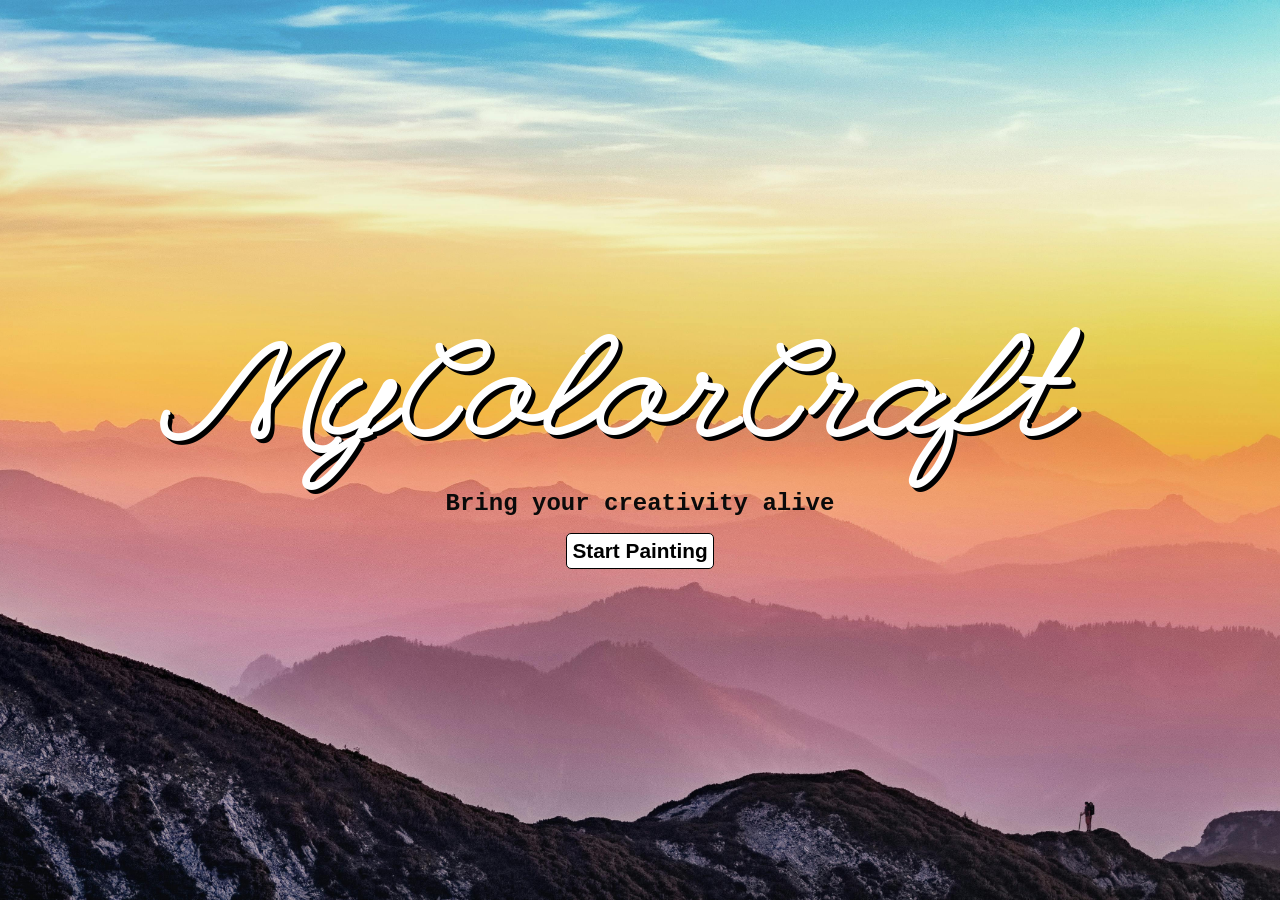
<file: index.html>
<!DOCTYPE html>
<html lang="en">

<head>
    <meta charset="UTF-8">
    <meta name="viewport" content="width=device-width, initial-scale=1.0">
    <link rel="shortcut icon" href="paintbrush.jpg" type="image/x-icon">
    <title>MyColorCraft</title>
    <link rel="stylesheet" href="style.css">
    <link rel='stylesheet' href='https://unpkg.com/boxicons@2.1.4/css/boxicons.min.css'>
    <meta name="viewport" content="width=device-width, initial- scale=1.0">
    <script src="script.js" defer></script>

</head>

<body>
    <section>
        <h1 class="title">
            MyColorCraft
        </h1>
        <p class="tagline">Bring your creativity alive</p>
        <a href="harsh.html" class="button">Start Painting</a>
    </section>


    
</body>


</html>
</file>
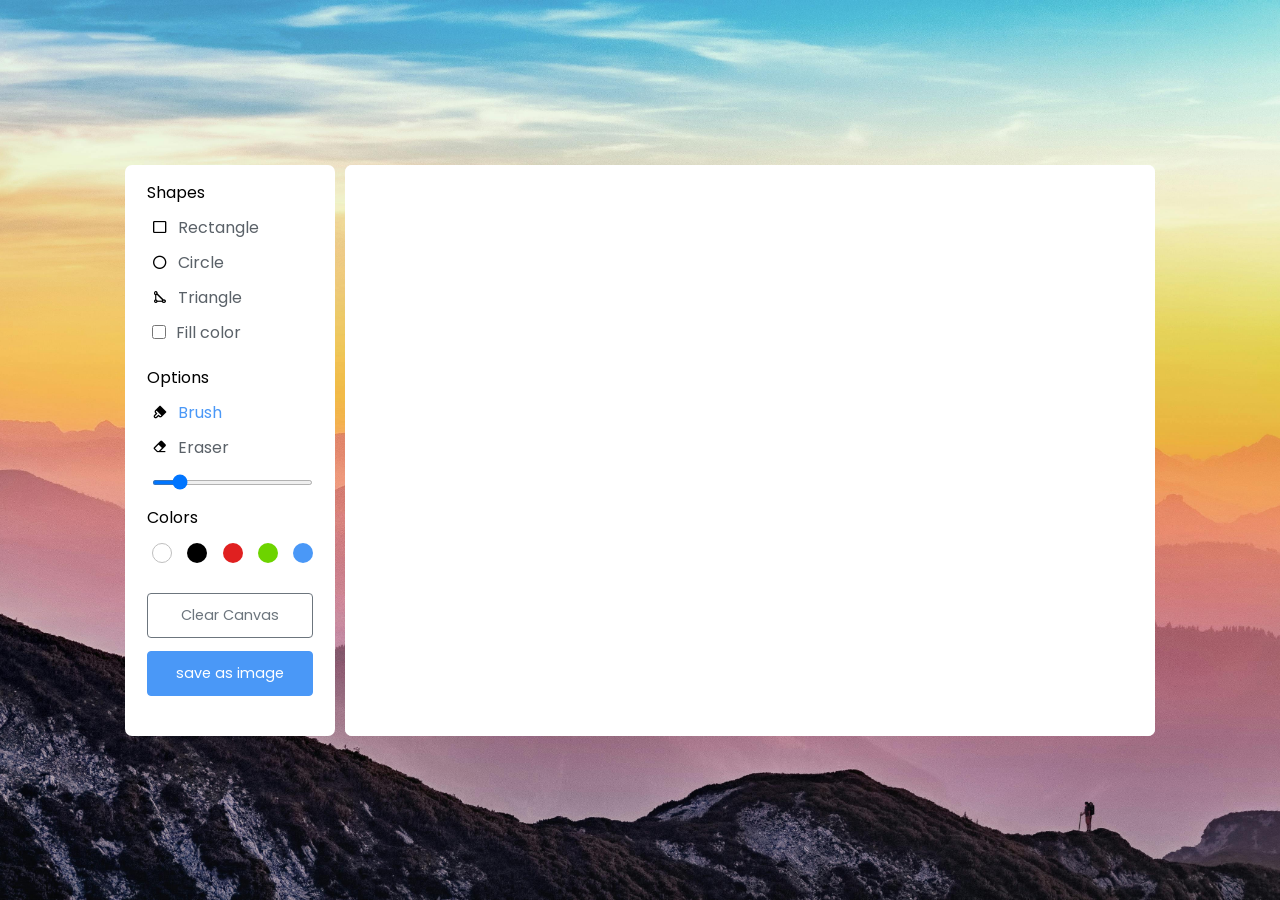
<file: harsh.html>
<!DOCTYPE html>
<html lang="en" dir="ltr">

<head>
    <meta charset="utf-8">
    <link rel="shortcut icon" href="paintbrush.png" type="image/x-icon">
    <title>MyColorCraft</title>
    <link rel="stylesheet" href="harsh.css">
    <link rel='stylesheet' href='https://unpkg.com/boxicons@2.1.4/css/boxicons.min.css'>
    <meta name="viewport" content="width=device-width, initial- scale=1.0">
    <script src="script.js" defer></script>
</head>

<body>
    <div class="container">
        <section class="tools-board">
            <div class="row">
                <label class="title">Shapes</label>
                <ul class="options">
                    <li class="option tool" id="rectangle">
                        <i class='bx bx-rectangle'></i>
                        <span>Rectangle</span>
                    </li>
                    <li class="option tool" id="circle">

                        <i class='bx bx-circle'></i>
                        <span>Circle</span>
                    </li>
                    <li class="option tool" id="triangle"> <i class='bx bx-shape-triangle'></i>
                        <span>Triangle</span>
                    </li>
                    <li class="option">
                        <input type="checkbox" id="fill-color">
                        <label for="fill-color">Fill color</label>
                    </li>
                    
                </ul>
            </div>
            <div class="row">
                <label class="title">Options</label>
                <ul class="options">
                    <li class="option active tool" id="brush">
                        <i class='bx bxs-brush'></i>
                        <span>Brush</span>
                    </li>
                    <li class="option tool" id="eraser">
                        <i class='bx bxs-eraser'></i>
                        <span>Eraser</span>
                    <li class="option">
                        <input type="range" id="size-slider" min="1" max="30" value="5">
                    </li>
                </ul>
            </div>
            <div class="row colors">
                <label class="title">Colors</label>
                <ul class="options">
                    <li class="option"></li>
                    <li class="option selected"></li>
                    <li class="option"></li>
                    <li class="option"></li>
                    <li class="option">
                        <input type="color" id="color-picker" value="#4A98F7">
                    </li>
                    
                </ul>
            </div>
            <div class="row buttons">
                <button class="clear-canvas">Clear Canvas</button>
                <button class="save-image">save as image</button>
            </div>

        </section>
        <section class="drawing-board">
            <canvas></canvas>
        </section>
    </div>

</html>
</file>
<file: style.css>
@import url('https://fonts.googleapis.com/css2?family=League+Script&display=swap');

* {
    margin: 0;
    padding: 0;
    box-sizing: border-box;
    font-family: 'Poppins', sans-serif;
}

body {
    display: flex;
    align-items: center;
    justify-content: center;
    min-height: 100vh;
    min-width: 100vw;
    background-image: url('1.jpg');
    background-size: cover;
    background-position: center;
    background-repeat: no-repeat;
}

section {
    display: flex;
    flex-direction: column;
    align-items: center;
    animation: fadeIn 2s ease-in-out;
}

.title {
    text-align: center;
    color: #fff;
    font-family: "League Script", cursive;
    font-size: 9rem;
    font-weight: bold;
    text-shadow: 2px 2px 0 #000, 4px 4px 0 #000;
}

.tagline {
    color: #0a0a0a;
    font-family: 'Courier New', Courier, monospace;
    font-size: 1.5rem;
    font-weight: bold;
    text-align: center;
    margin-bottom: 1rem;
}

.button {
    text-decoration: none;
    text-align: center;
    background-color: #fff;
    color: black;
    padding: 5px 5px;
    border: 1px solid black;
    border-radius: 5px;
    cursor: pointer;
    font-size: 1.3rem;
    font-weight: 700;
    transition: background-color 0.3s ease;
}

.button:hover {
    background-color: black;
    color: white;
    transition: 0.5s;
}

@keyframes fadeIn {
    0% {
        opacity: 0;
    }

    100% {
        opacity: 1;
    }
}

@media (max-width: 768px) {
    .title {
        font-size: 5rem;
    }

    .tagline {
        font-size: 1.2rem;
    }

    .button {
        font-size: 1rem;
    }
}

@media (max-width: 480px) {
    .title {
        font-size: 4rem;
    }

    .tagline {
        font-size: 1.1 rem;
    }

    .button {
        font-size: 0.9 rem;
    }
}
</file>
<file: harsh.css>
@import url('https://fonts.googleapis.com/css2?family=Poppins:wght@400;500;600&display=swap');

* {
    margin: 0;
    padding: 0;
    box-sizing: border-box;
    font-family: 'Poppins', sans-serif;
}

body {
    display: flex;
    align-items: center;
    justify-content: center;
    min-height: 100vh;
    background-image: url('1.jpg');
    background-size: cover;
    background-position: center;
    background-repeat: no-repeat;
}

.container {
    display: flex;
    width: 100%;
    gap: 10px;
    padding: 10px;
    max-width: 1050px;

}

section {

    background: #fff;
    border-radius: 7px;
}

.tools-board {
    width: 210px;
    padding: 15px 22px 0;
}

.tools-board .row {
    margin-bottom: 20px;
}

.row .options {
    list-style: none;
    margin: 10px 0 0 5px;
}

.row .options .option {
    display: flex;
    cursor: pointer;
    align-items: center;
    margin-bottom: 10px;

}
.option :where(span, label) {
    color: #5A6168;
    cursor: pointer;
    padding-left: 10px;
}

.option:is(:hover, .active) :where(span, label) {
    color: #4A98F7;
}

.option #fill-color {
    cursor: pointer;
    height: 14px;
    width: 14px;
}

#fill-color:checked~label {
    color: #4A98F7;
}


.option #size-slider {
    width: 100%;
    height: 5px;
    margin-top: 10px;
}

.colors .options {
    display: flex;
    justify-content: space-between;
}

.colors .option {
    height: 20px;
    width: 20px;
    border-radius: 50%;
    margin-top: 3px;
    position: relative;
}

.colors .option:nth-child(1) {
    background-color: #fff;
    border: 1px solid #bfbfbf;
}

.colors .option:nth-child(2) {
    background-color: #000;
}

.colors .option:nth-child(3) {
    background-color: #E02020;
}

.colors .option:nth-child(4) {
    background-color: #6DD400;
}

.colors .option:nth-child(5) {
    background-color: #4A98F7;
}

.colors.option.selected::before {
    position: absolute;
    content: "";
    top: 50%;
    left: 50%;
    height: 12px;
    width: 12px;
    background: inherit;
    border-radius: inherit;
    border: 2px solid #fff;
    transform: translate(-50%, -50%);
}

.colors.option:first-child.selected::before {
    border-color: #ccc;
}

.option #color-picker {
    opacity: 0;
    cursor: pointer;
}

.buttons button {
    width: 100%;
    color: #fff;
    border: none;
    outline: none;
    padding: 11px 0;
    font-size: 0.9rem;
    margin-bottom: 13px;
    background: none;
    border-radius: 4px;
    cursor: pointer;
}

.buttons .clear-canvas {
    color: #6C757D;
    border: 1px solid #6C757D;
    transition: all 0.3s ease;
}

.clear-canvas:hover {
    color: #fff;
    background: #6C757D;
}

.buttons .save-image {
    background: #4A98F7;
    border: 1px solid #4A98F7;
}

.drawing-board {
    flex: 1;
    overflow: hidden;
}

.drawing-board canvas {
    width: 100%;
    height: 100%;
}
</file>
